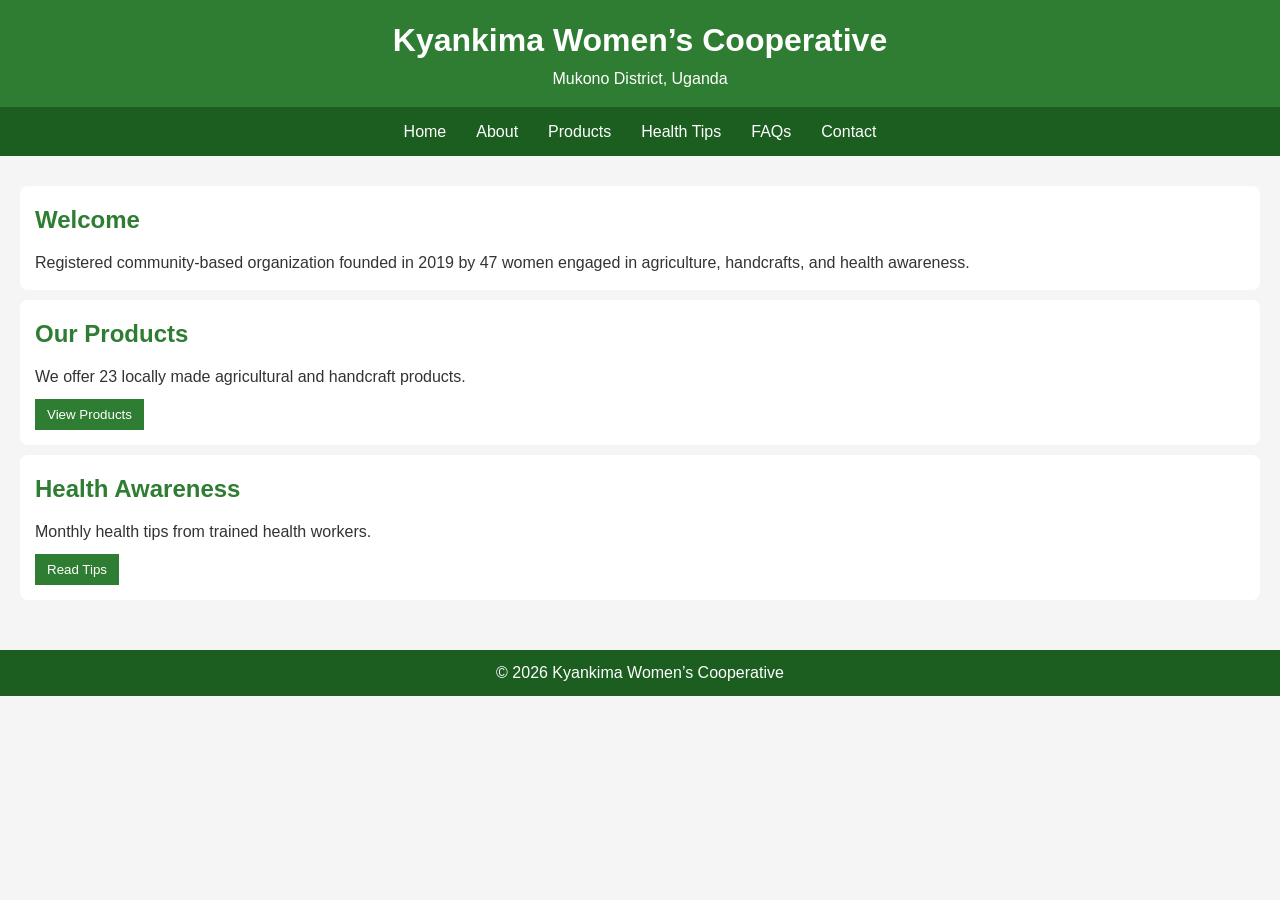
<file: index.html>
<!DOCTYPE html>
<html>
<head>
    <title>Kyankima Women’s Cooperative</title>
    <link rel="stylesheet" href="styles.css">
</head>
<body>

<header>
    <h1>Kyankima Women’s Cooperative</h1>
    <p>Mukono District, Uganda</p>
</header>

<nav>
    <a href="index.html">Home</a>
    <a href="about.html">About</a>
    <a href="products.html">Products</a>
    <a href="health.html">Health Tips</a>
    <a href="faq.html">FAQs</a>
    <a href="contact.html">Contact</a>
</nav>

<div class="container">
    <div class="card">
        <h2>Welcome</h2>
        <p>Registered community-based organization founded in 2019 by 47 women engaged in agriculture, handcrafts, and health awareness.</p>
    </div>

    <div class="card">
        <h2>Our Products</h2>
        <p>We offer 23 locally made agricultural and handcraft products.</p>
        <button onclick="window.location.href='products.html'">View Products</button>
    </div>

    <div class="card">
        <h2>Health Awareness</h2>
        <p>Monthly health tips from trained health workers.</p>
        <button onclick="window.location.href='health.html'">Read Tips</button>
    </div>
</div>

<footer>
    <p>&copy; 2026 Kyankima Women’s Cooperative</p>
</footer>

</body>
</html>
</file>
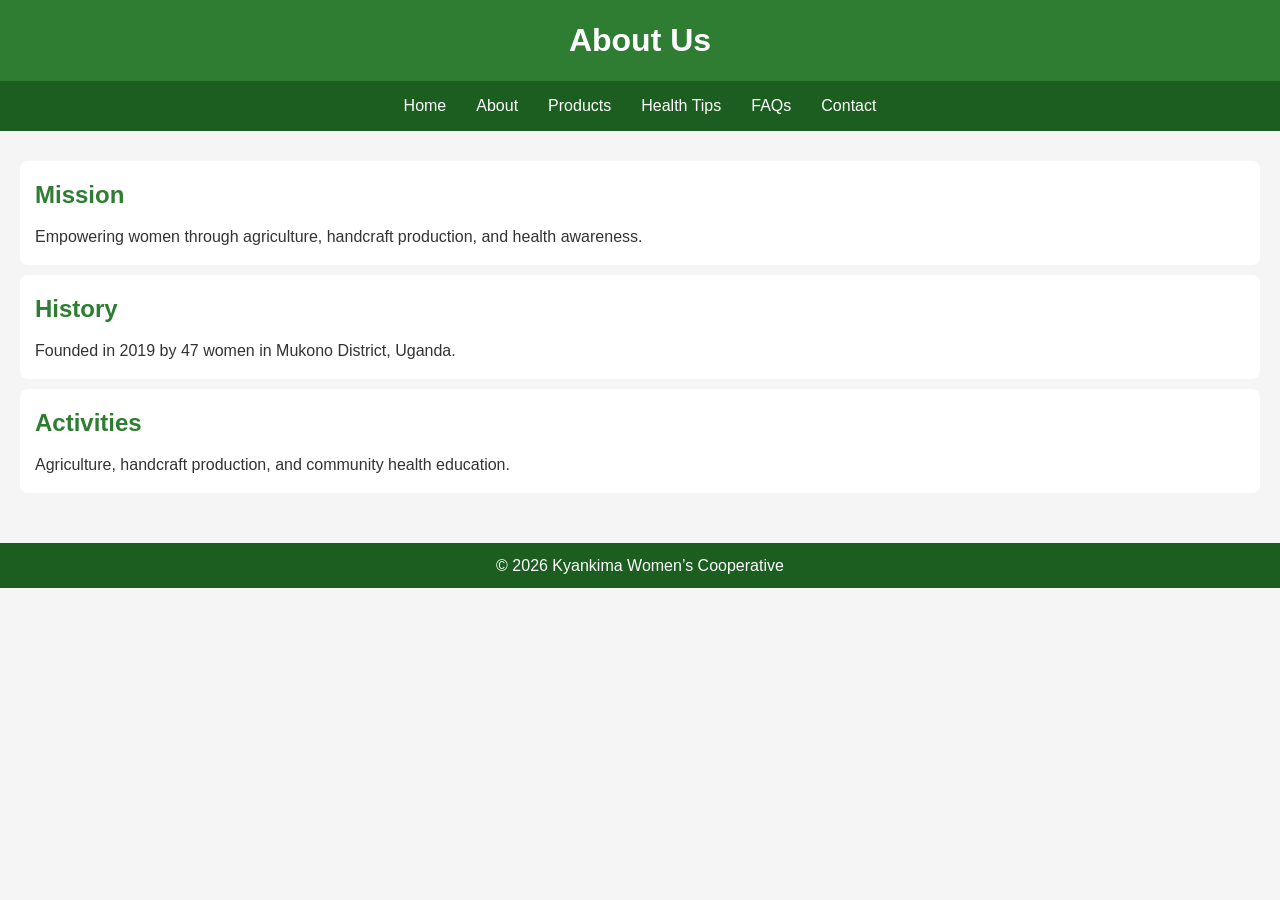
<file: about.html>
<!DOCTYPE html>
<html>
<head>
    <title>About Us</title>
    <link rel="stylesheet" href="styles.css">
</head>
<body>

<header><h1>About Us</h1></header>

<nav>
    <a href="index.html">Home</a>
    <a href="about.html">About</a>
    <a href="products.html">Products</a>
    <a href="health.html">Health Tips</a>
    <a href="faq.html">FAQs</a>
    <a href="contact.html">Contact</a>
</nav>

<div class="container">
    <div class="card">
        <h2>Mission</h2>
        <p>Empowering women through agriculture, handcraft production, and health awareness.</p>
    </div>

    <div class="card">
        <h2>History</h2>
        <p>Founded in 2019 by 47 women in Mukono District, Uganda.</p>
    </div>

    <div class="card">
        <h2>Activities</h2>
        <p>Agriculture, handcraft production, and community health education.</p>
    </div>
</div>

<footer><p>&copy; 2026 Kyankima Women’s Cooperative</p></footer>

</body>
</html>
</file>
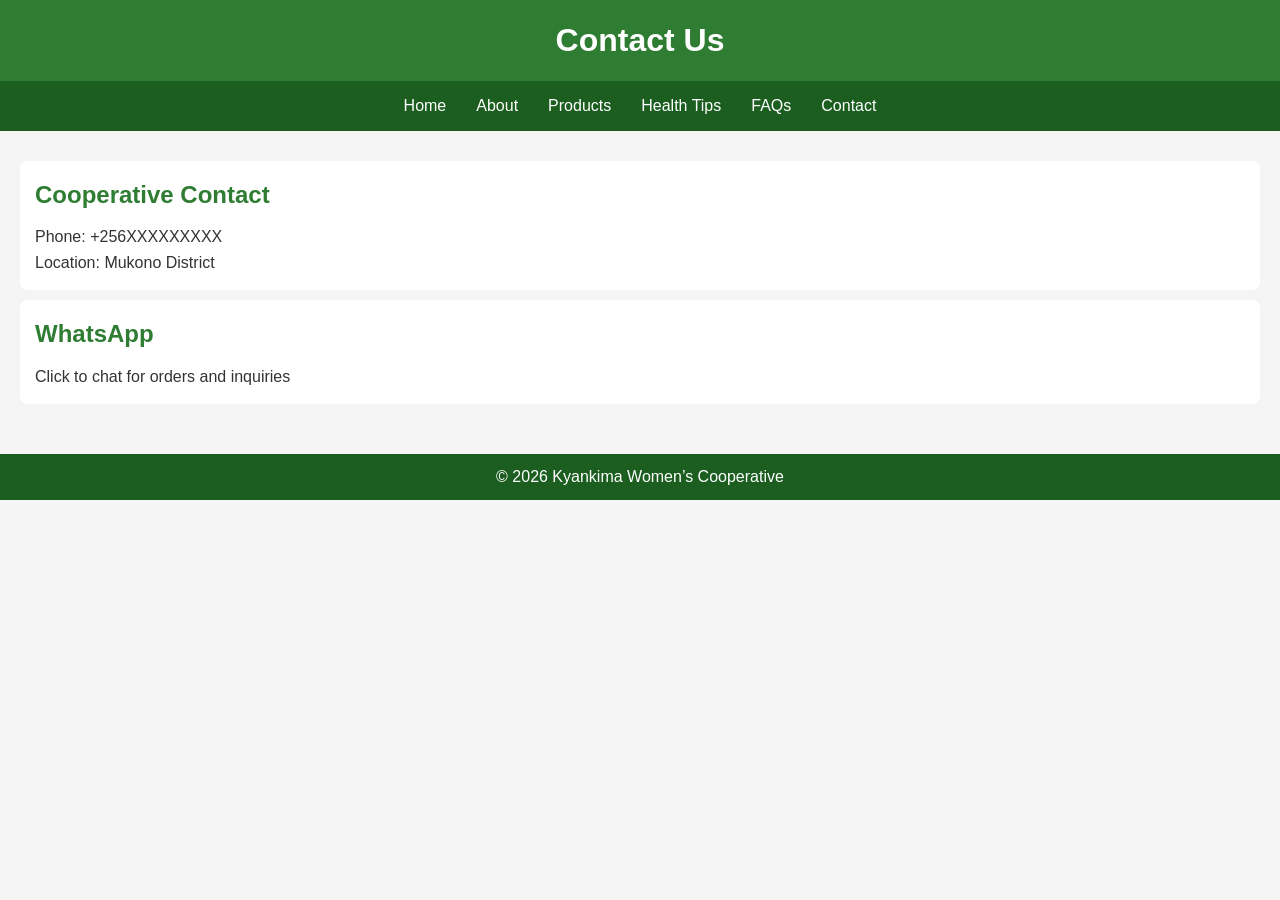
<file: contact.html>
<!DOCTYPE html>
<html>
<head>
    <title>Contact Us</title>
    <link rel="stylesheet" href="styles.css">
</head>
<body>

<header><h1>Contact Us</h1></header>

<nav>
    <a href="index.html">Home</a>
    <a href="about.html">About</a>
    <a href="products.html">Products</a>
    <a href="health.html">Health Tips</a>
    <a href="faq.html">FAQs</a>
    <a href="contact.html">Contact</a>
</nav>

<div class="container">

    <div class="card">
        <h2>Cooperative Contact</h2>
        <p>Phone: +256XXXXXXXXX</p>
        <p>Location: Mukono District</p>
    </div>

    <div class="card">
        <h2>WhatsApp</h2>
        <p>Click to chat for orders and inquiries</p>
    </div>

</div>

<footer><p>&copy; 2026 Kyankima Women’s Cooperative</p></footer>

</body>
</html>
</file>
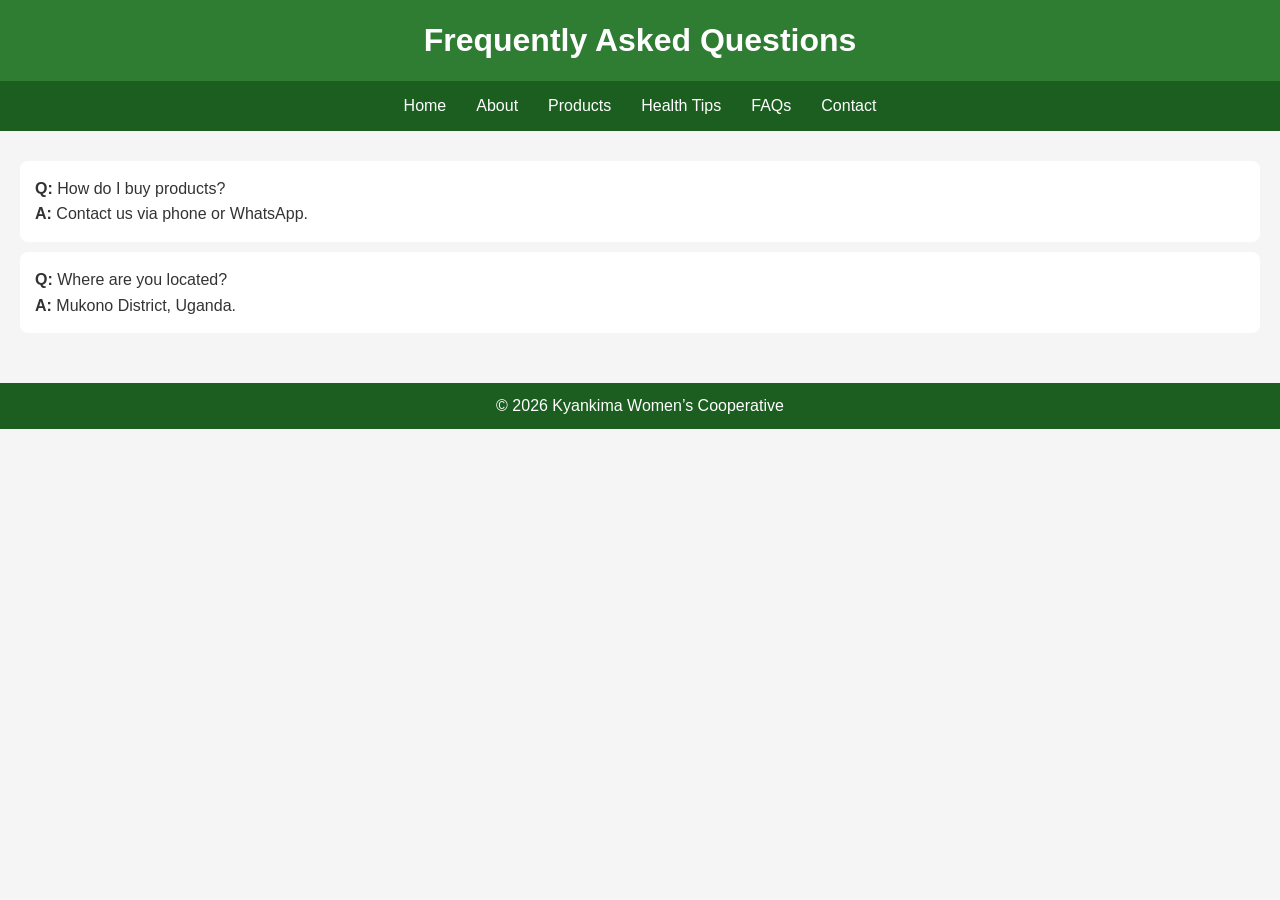
<file: faq.html>
<!DOCTYPE html>
<html>
<head>
    <title>FAQs</title>
    <link rel="stylesheet" href="styles.css">
</head>
<body>

<header><h1>Frequently Asked Questions</h1></header>

<nav>
    <a href="index.html">Home</a>
    <a href="about.html">About</a>
    <a href="products.html">Products</a>
    <a href="health.html">Health Tips</a>
    <a href="faq.html">FAQs</a>
    <a href="contact.html">Contact</a>
</nav>

<div class="container">

    <div class="card">
        <p><b>Q:</b> How do I buy products?</p>
        <p><b>A:</b> Contact us via phone or WhatsApp.</p>
    </div>

    <div class="card">
        <p><b>Q:</b> Where are you located?</p>
        <p><b>A:</b> Mukono District, Uganda.</p>
    </div>

</div>

<footer><p>&copy; 2026 Kyankima Women’s Cooperative</p></footer>

</body>
</html>
</file>
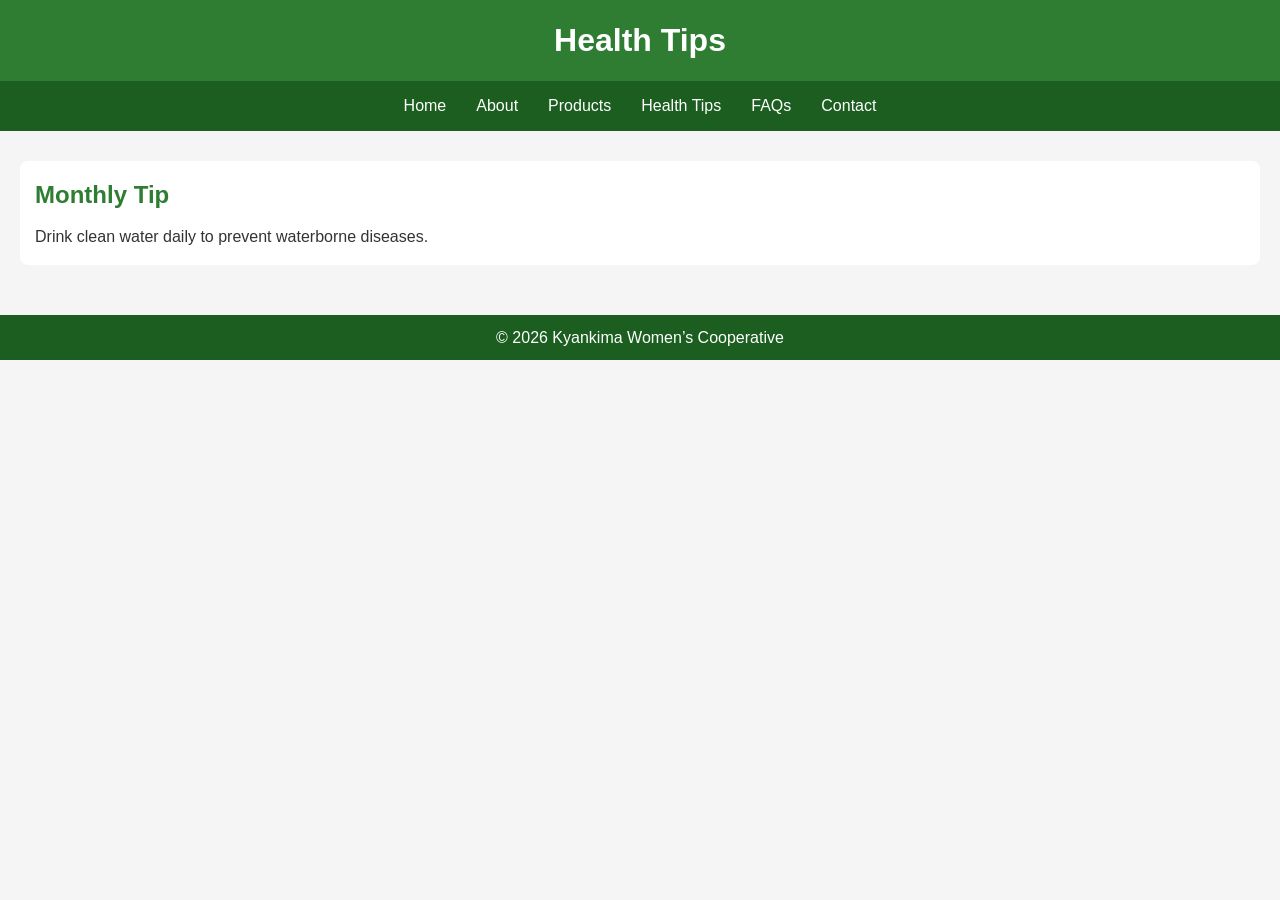
<file: health.html>
<!DOCTYPE html>
<html>
<head>
    <title>Health Tips</title>
    <link rel="stylesheet" href="styles.css">
</head>
<body>

<header><h1>Health Tips</h1></header>

<nav>
    <a href="index.html">Home</a>
    <a href="about.html">About</a>
    <a href="products.html">Products</a>
    <a href="health.html">Health Tips</a>
    <a href="faq.html">FAQs</a>
    <a href="contact.html">Contact</a>
</nav>

<div class="container">
    <div class="card">
        <h2>Monthly Tip</h2>
        <p>Drink clean water daily to prevent waterborne diseases.</p>
    </div>
</div>

<footer><p>&copy; 2026 Kyankima Women’s Cooperative</p></footer>

</body>
</html>
</file>
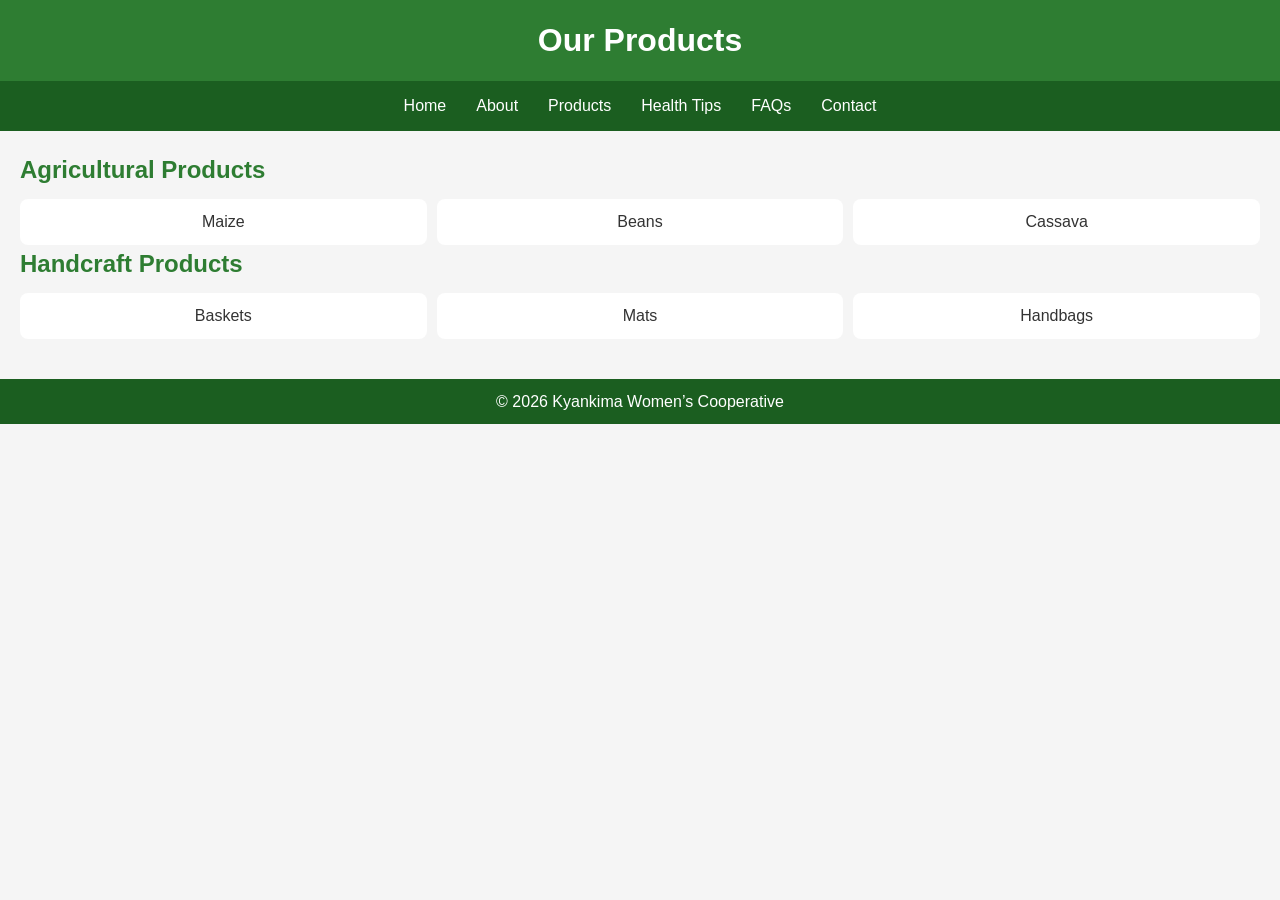
<file: products.html>
<!DOCTYPE html>
<html>
<head>
    <title>Products</title>
    <link rel="stylesheet" href="styles.css">
</head>
<body>

<header><h1>Our Products</h1></header>

<nav>
    <a href="index.html">Home</a>
    <a href="about.html">About</a>
    <a href="products.html">Products</a>
    <a href="health.html">Health Tips</a>
    <a href="faq.html">FAQs</a>
    <a href="contact.html">Contact</a>
</nav>

<div class="container">

    <h2>Agricultural Products</h2>
    <div class="grid">
        <div class="product">Maize</div>
        <div class="product">Beans</div>
        <div class="product">Cassava</div>
    </div>

    <h2>Handcraft Products</h2>
    <div class="grid">
        <div class="product">Baskets</div>
        <div class="product">Mats</div>
        <div class="product">Handbags</div>
    </div>

</div>

<footer><p>&copy; 2026 Kyankima Women’s Cooperative</p></footer>

</body>
</html>
</file>
<file: styles.css>
* {
    margin: 0;
    padding: 0;
    box-sizing: border-box;
    font-family: Arial, sans-serif;
}

body {
    background: #f5f5f5;
    color: #333;
    line-height: 1.6;
}

header {
    background: #2e7d32;
    color: white;
    padding: 15px;
    text-align: center;
}

nav {
    background: #1b5e20;
    display: flex;
    justify-content: center;
    flex-wrap: wrap;
}

nav a {
    color: white;
    padding: 12px 15px;
    text-decoration: none;
    display: block;
}

nav a:hover {
    background: #388e3c;
}

.container {
    padding: 20px;
}

h2 {
    margin-bottom: 10px;
    color: #2e7d32;
}

.card {
    background: white;
    padding: 15px;
    margin: 10px 0;
    border-radius: 8px;
}

.grid {
    display: grid;
    grid-template-columns: repeat(auto-fit, minmax(180px, 1fr));
    gap: 10px;
}

.product {
    background: white;
    padding: 10px;
    border-radius: 8px;
    text-align: center;
}

footer {
    background: #1b5e20;
    color: white;
    text-align: center;
    padding: 10px;
    margin-top: 20px;
}

button {
    background: #2e7d32;
    color: white;
    border: none;
    padding: 8px 12px;
    margin-top: 10px;
    cursor: pointer;
}

button:hover {
    background: #388e3c;
}
</file>
